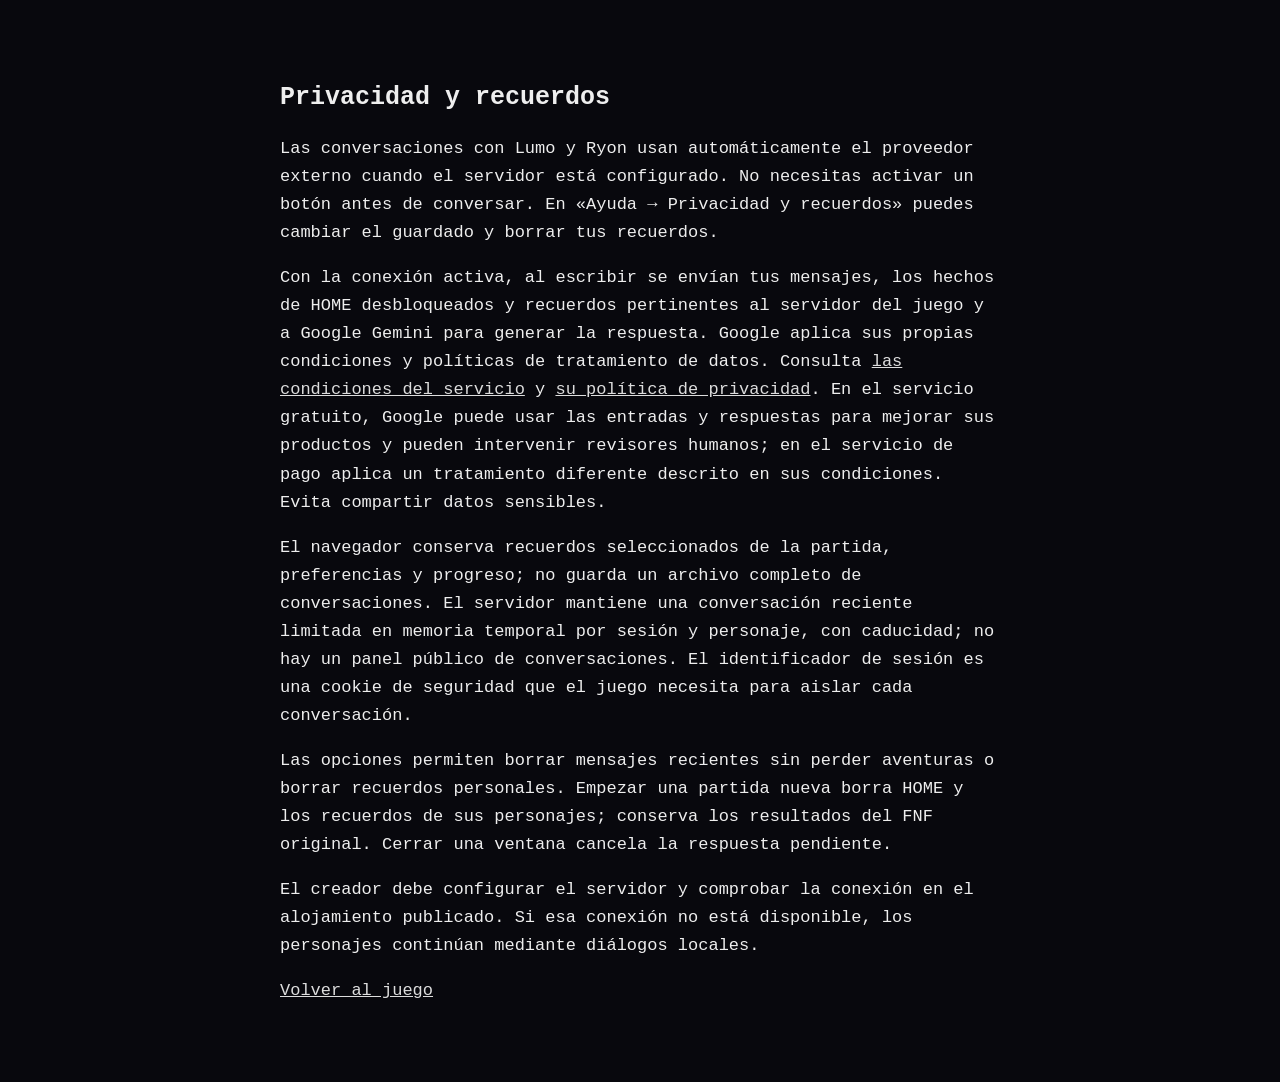
<file: PRIVACIDAD.html>
<!doctype html><html lang="es"><meta charset="utf-8"><meta name="viewport" content="width=device-width,initial-scale=1"><title>Privacidad · MY KIND OF WOMAN</title>
<style>body{background:#08080d;color:#eee;font:17px/1.65 monospace;max-width:720px;margin:40px auto;padding:20px}a{color:#ddd}h1{font-size:25px}</style>
<h1>Privacidad y recuerdos</h1>
<p>Las conversaciones con Lumo y Ryon usan automáticamente el proveedor externo cuando el servidor está configurado. No necesitas activar un botón antes de conversar. En «Ayuda → Privacidad y recuerdos» puedes cambiar el guardado y borrar tus recuerdos.</p>
<p>Con la conexión activa, al escribir se envían tus mensajes, los hechos de HOME desbloqueados y recuerdos pertinentes al servidor del juego y a Google Gemini para generar la respuesta. Google aplica sus propias condiciones y políticas de tratamiento de datos. Consulta <a href="https://ai.google.dev/gemini-api/terms">las condiciones del servicio</a> y <a href="https://policies.google.com/privacy">su política de privacidad</a>. En el servicio gratuito, Google puede usar las entradas y respuestas para mejorar sus productos y pueden intervenir revisores humanos; en el servicio de pago aplica un tratamiento diferente descrito en sus condiciones. Evita compartir datos sensibles.</p>
<p>El navegador conserva recuerdos seleccionados de la partida, preferencias y progreso; no guarda un archivo completo de conversaciones. El servidor mantiene una conversación reciente limitada en memoria temporal por sesión y personaje, con caducidad; no hay un panel público de conversaciones. El identificador de sesión es una cookie de seguridad que el juego necesita para aislar cada conversación.</p>
<p>Las opciones permiten borrar mensajes recientes sin perder aventuras o borrar recuerdos personales. Empezar una partida nueva borra HOME y los recuerdos de sus personajes; conserva los resultados del FNF original. Cerrar una ventana cancela la respuesta pendiente.</p>
<p>El creador debe configurar el servidor y comprobar la conexión en el alojamiento publicado. Si esa conexión no está disponible, los personajes continúan mediante diálogos locales.</p>
<p><a href="index.html">Volver al juego</a></p></html>
</file>
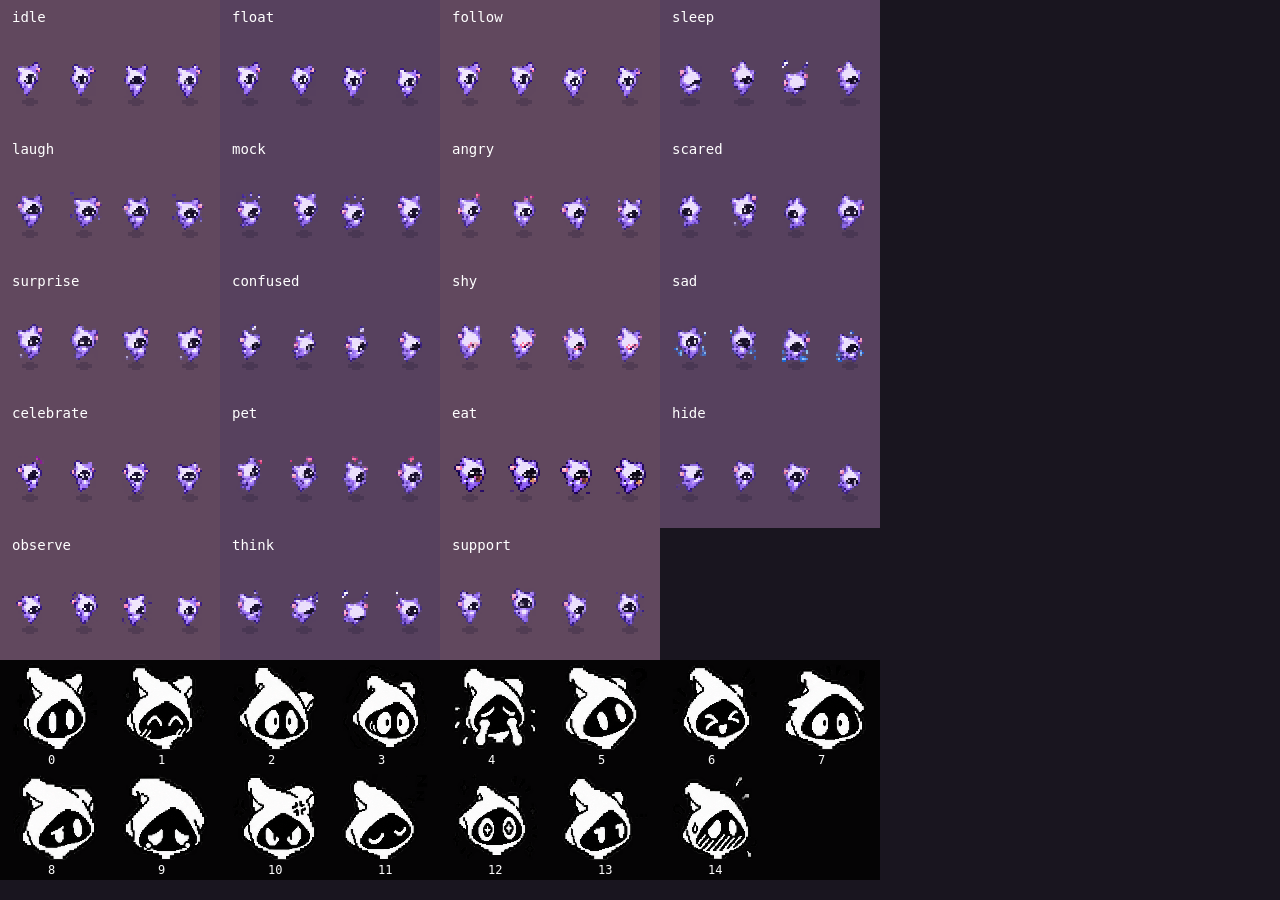
<file: tests/lumo-preview.html>
<!doctype html><html lang="es"><head><meta charset="utf-8"><base href="../"><title>Lumo: verificación visual</title>
<style>body{margin:0;background:#19151f;color:white;font:14px monospace}canvas{display:block;image-rendering:pixelated}</style></head>
<body><canvas id="world" width="880" height="660"></canvas><canvas id="portraits" width="880" height="220"></canvas>
<script src="assets/lumo/manifest.js"></script><script src="lumo-actor.js"></script><script>
const context = {roomId:'visual-test',player:{direction:'down'},feet:{x:30,y:70,width:20,height:12},state:'PLAYING'};
const actor = new LumoActor({adapter:{getContext:()=>context,canStand:()=>true}});
const ready = Promise.all([...actor.images.values()].map(image=>image.complete?Promise.resolve():new Promise(resolve=>{image.onload=resolve;image.onerror=resolve})));
ready.then(()=>{
  const ctx=document.getElementById('world').getContext('2d');ctx.imageSmoothingEnabled=false;
  const names=Object.keys(LUMO_ASSETS.animations);
  names.forEach((name,index)=>{
    const x=index%4*220,y=Math.floor(index/4)*132;
    ctx.fillStyle=index%2?'#57415e':'#61485e';ctx.fillRect(x,y,220,132);
    ctx.fillStyle='#fff';ctx.font='14px monospace';ctx.fillText(name,x+12,y+22);
    actor.animation=name; actor.fade=1;
    for(let frame=0;frame<4;frame++){
      actor.x=x+30+frame*53;actor.y=y+102;actor.animationElapsed=frame/LUMO_ASSETS.animations[name].fps;
      actor.elapsed=frame*0.1;actor.draw(ctx,{x:0,y:0});
    }
  });
  const portraits=document.getElementById('portraits').getContext('2d');portraits.imageSmoothingEnabled=false;
  portraits.fillStyle='#050405';portraits.fillRect(0,0,880,220);
  LUMO_ASSETS.portraits.frames.forEach((frame,index)=>{
    const image=actor.images.get(frame.sheet),rect=frame.rect,x=index%8*110,y=Math.floor(index/8)*110;
    portraits.drawImage(image,rect.x,rect.y,rect.width,rect.height,x+12,y+4,86,86);
    portraits.fillStyle='#fff';portraits.font='12px monospace';portraits.fillText(String(index),x+48,y+104);
  });
  window.previewReady=true;
});
</script></body></html>
</file>
